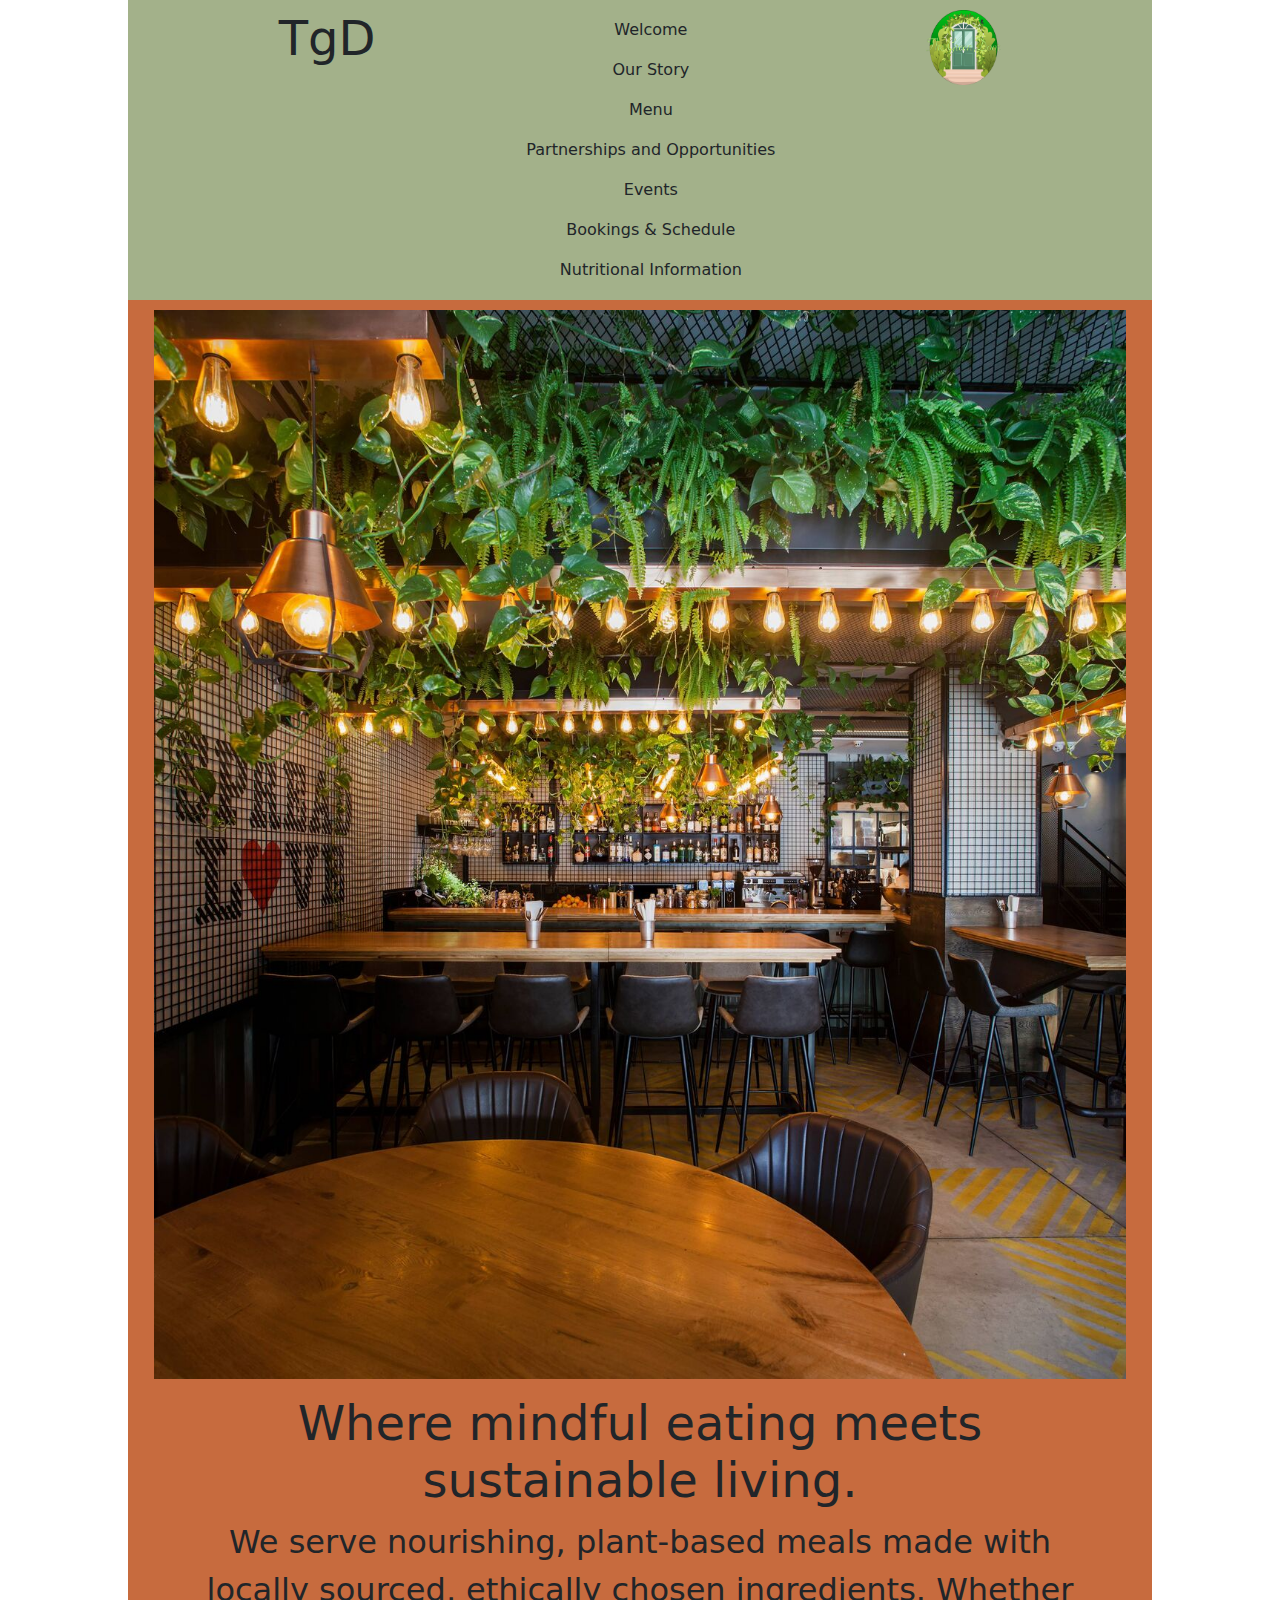
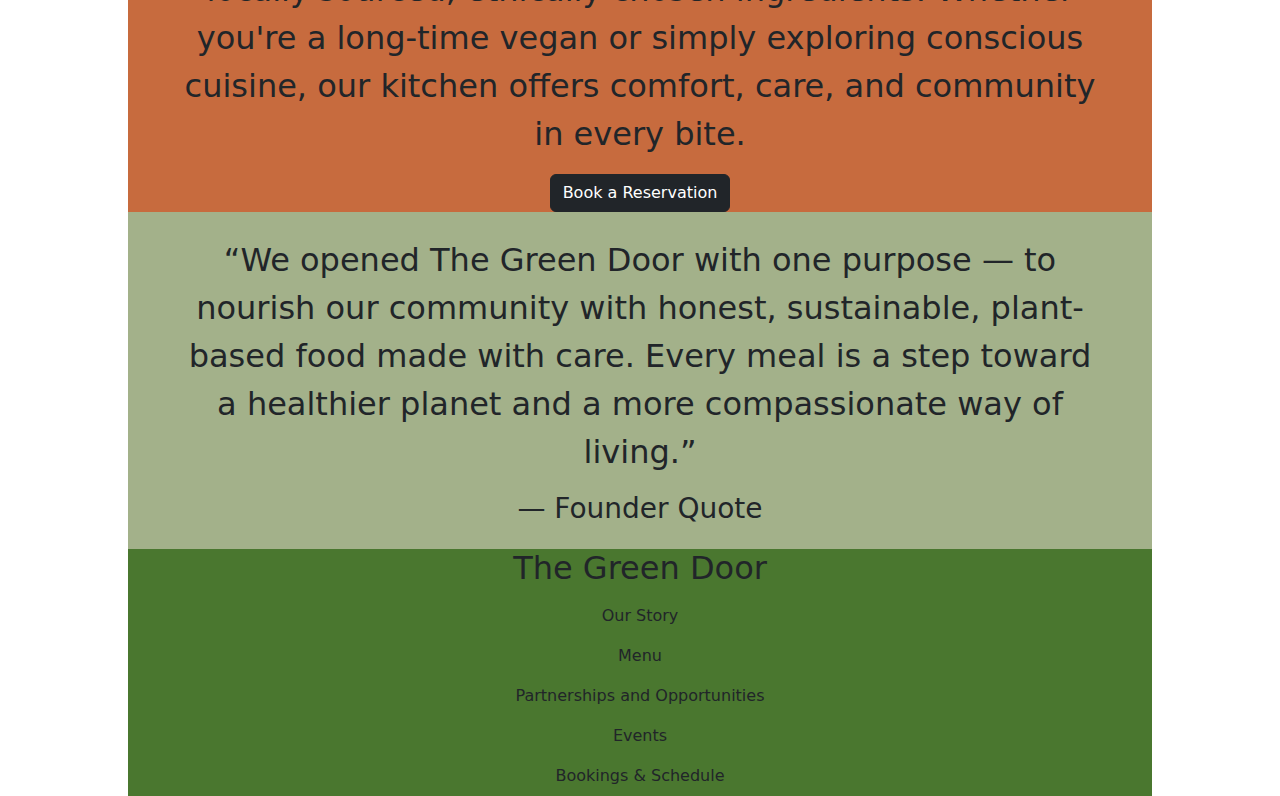
<file: index.html>
<!DOCTYPE html>
<html lang="en">
<head>
  <meta charset="UTF-8" />
  <meta name="viewport" content="width=device-width, initial-scale=1" />
  <link href="https://cdn.jsdelivr.net/npm/bootstrap@5.3.3/dist/css/bootstrap.min.css" rel="stylesheet">
  <link rel="stylesheet" href="css/main.css" />
  <title>The green Door - Welcome</title>
</head>
<body>
<div class="wrapper">

  <header>
    <h1>TgD</h1>
    <ul class="navbar-nav">
      <li class="nav-item"><a class="nav-link active" href="index.html">Welcome</a></li>
      <li class="nav-item"><a class="nav-link" href="our-story.html">Our Story</a></li>
      <li class="nav-item"><a class="nav-link" href="menu.html">Menu</a></li>
      <li class="nav-item"><a class="nav-link" href="#">Partnerships and Opportunities</a></li>
      <li class="nav-item"><a class="nav-link" href="#">Events</a></li>
      <li class="nav-item"><a class="nav-link" href="#">Bookings & Schedule</a></li>
      <li class="nav-item"><a class="nav-link" href="#">Nutritional Information</a></li>
    </ul>
    <img src="images/tgd-logo-1.png" class="logo" alt="The Green Door Logo">
  </header>

  <main>
    <img class="welcome-pic" src="images/hi---12.1589386418.5272.jpg" alt="Welcome Image">
    <div class="main-h1-p mt-3">
      <h1>Where mindful eating meets sustainable living.</h1>
      <p>We serve nourishing, plant-based meals made with locally sourced, ethically chosen ingredients. Whether you're a long-time vegan or simply exploring conscious cuisine, our kitchen offers comfort, care, and community in every bite.</p>
      <button type="button" class="btn btn-dark">Book a Reservation</button>
    </div> 
  </main>

  <section class="quote text-center my-4">
    <p>“We opened The Green Door with one purpose — to nourish our community with honest, sustainable, plant-based food made with care. Every meal is a step toward a healthier planet and a more compassionate way of living.”</p>
    <h3>— Founder Quote</h3>
  </section>

  <footer class="mt-4">
    <h2>The Green Door</h2>
    <ul class="navbar-nav">
      <li class="nav-item"><a class="nav-link" href="our-story.html">Our Story</a></li>
      <li class="nav-item"><a class="nav-link" href="menu.html">Menu</a></li>
      <li class="nav-item"><a class="nav-link" href="#">Partnerships and Opportunities</a></li>
      <li class="nav-item"><a class="nav-link" href="#">Events</a></li>
      <li class="nav-item"><a class="nav-link" href="#">Bookings & Schedule</a></li>
      <li class="
</file>
<file: css/main.css>
/* Default styles (for mobile) */
    .wrapper {
      background-color: #A3B18A;
      width: 440px;
      justify-self: center;
      text-align: center;
    }
  
    img {
      width: 100%;
      height: auto;
    }
  
    .logo {
      width: 75px;
      height: 75px;
    }
  
    header {
        padding-bottom: 10px;
        padding-top: 10px;
      display: flex;
      justify-content: space-evenly;
    }
  
    .main-h1-p {
      padding-inline: 5%;
    }
  
    main {
      background-color: #C76B3E;
    }
  
    .welcome-pic {
      width: 95%;
      padding-top: 10px;
    }
  
    section {
      padding-inline: 5%;
    }
  
    footer {
      background-color: #4A772F;
    }
  
    .bundle-card {
      margin: 5%;
      padding: 10px;
      background-color: #C76B3E;
    }
  
    .menu-card {
      margin: 5%;
      padding: 10px;
    }
  
    .menu-card img {
      width: 100%;
    }
  
    .our-sources {
      background-color: #C76B3E;
    }
  
    p {
      font-size: 20px;
    }
  
    h1 {
        font-size: 40;
    }

    .value-card {
      margin: 5%;
    }

    .value-card img {
        height: 100px;
    }
  
    .main-p {
      padding: 5%;
    }
  
    .flex {
      display: flex;
      justify-content: space-evenly;
    }
  
    .flex img {
      width: 45%;
    }
  
    .ms {
      background-color: #C76B3E;
    }
  
    .ms p {
      margin: 5%;
    }
  
    .ms img {
      width: 95%;
    }
  
  /* Change for tablets and larger */
  @media (min-width: 768px) {
    p {
      font-size: 24px;
    }

    .m-cards {
        display: grid;
  grid-template-columns: 1fr 1fr;
    }

.bs {
    display: grid;
grid-template-columns: 1fr 1fr;
}

    h1 {
        font-size: 48px;
    }


    .v-cards {
        display: grid;
  grid-template-columns: 1fr 1fr; /* two equal-width columns */
  gap: 20px; /* space between columns/rows */
    }

    .value-card img {
        height: 150px;
    }
    
    .wrapper {
      width: 768px;
    }
  }  
  /* Change for desktops and larger */
@media (min-width: 1024px) {
    p {
      font-size: 32px;
    }

    .value-card img {
        height: 200px;
    }
    
    .m-cards {
        display: grid;
  grid-template-columns: 1fr 1fr 1fr;
    }

.bs {
    display: grid;
grid-template-columns: 1fr 1fr 1fr;
}

    .wrapper {
      width: 1024px;
    }
  }
</file>
